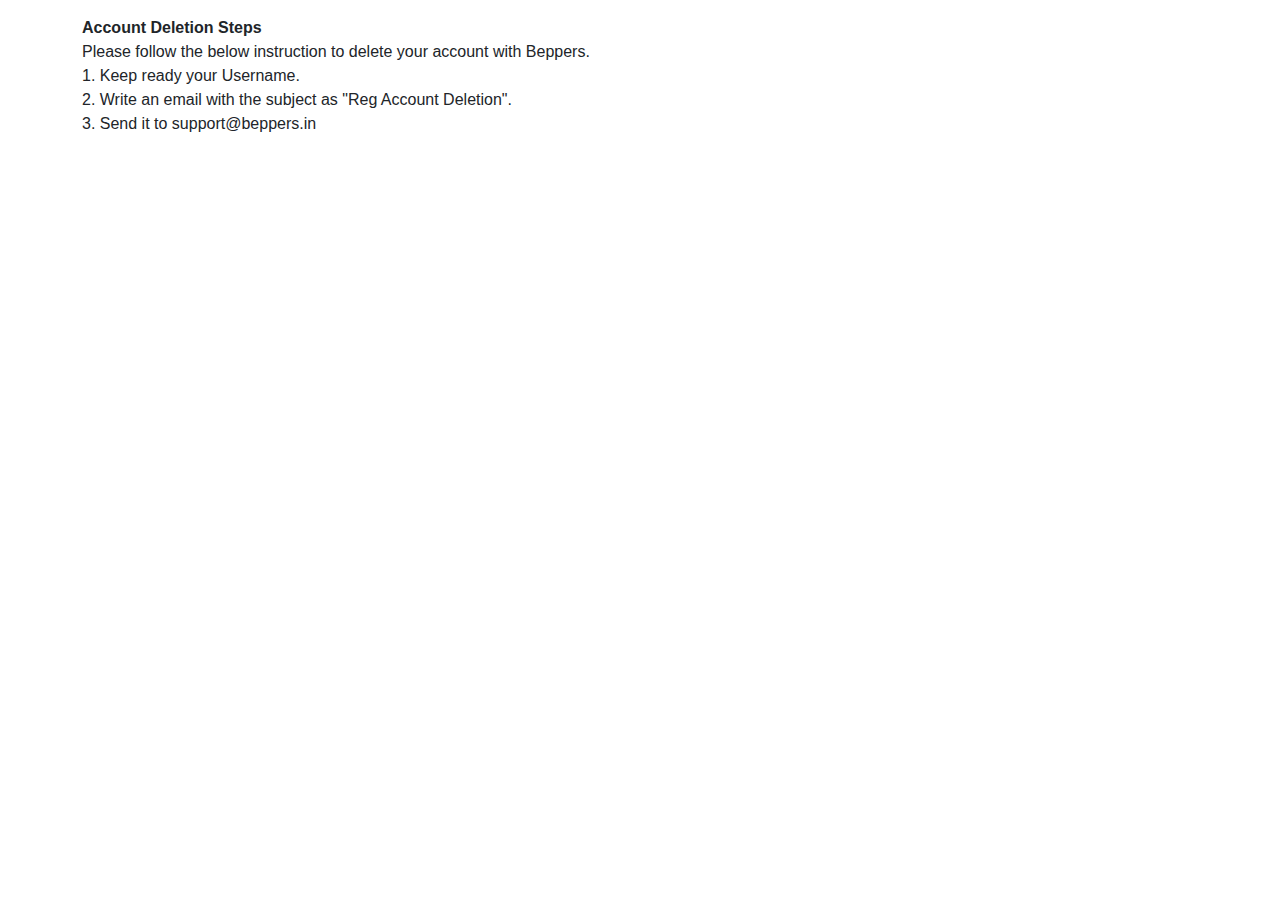
<file: accdeletion.html>
<!DOCTYPE html>
<html>

<head>
  <meta charset='utf-8'>
  <meta name='viewport' content='width=device-width'>
  <title>Account Deletion</title>
  <link href="https://cdn.jsdelivr.net/npm/bootstrap@5.1.3/dist/css/bootstrap.min.css" rel="stylesheet">
  <style>
    body {
      font-family: 'Helvetica Neue', Helvetica, Arial, sans-serif;
      padding: 1em;
    }
  </style>
</head>

<body class="container">
  <strong>Account Deletion Steps</strong>
  <p>
   Please follow the below instruction to delete your account with Beppers. <br>
   1. Keep ready your Username. <br>
   2. Write an email with the subject as "Reg Account Deletion". <br>
   3. Send it to support@beppers.in <br>
   
   
  </p>
</body>

</html>
</file>
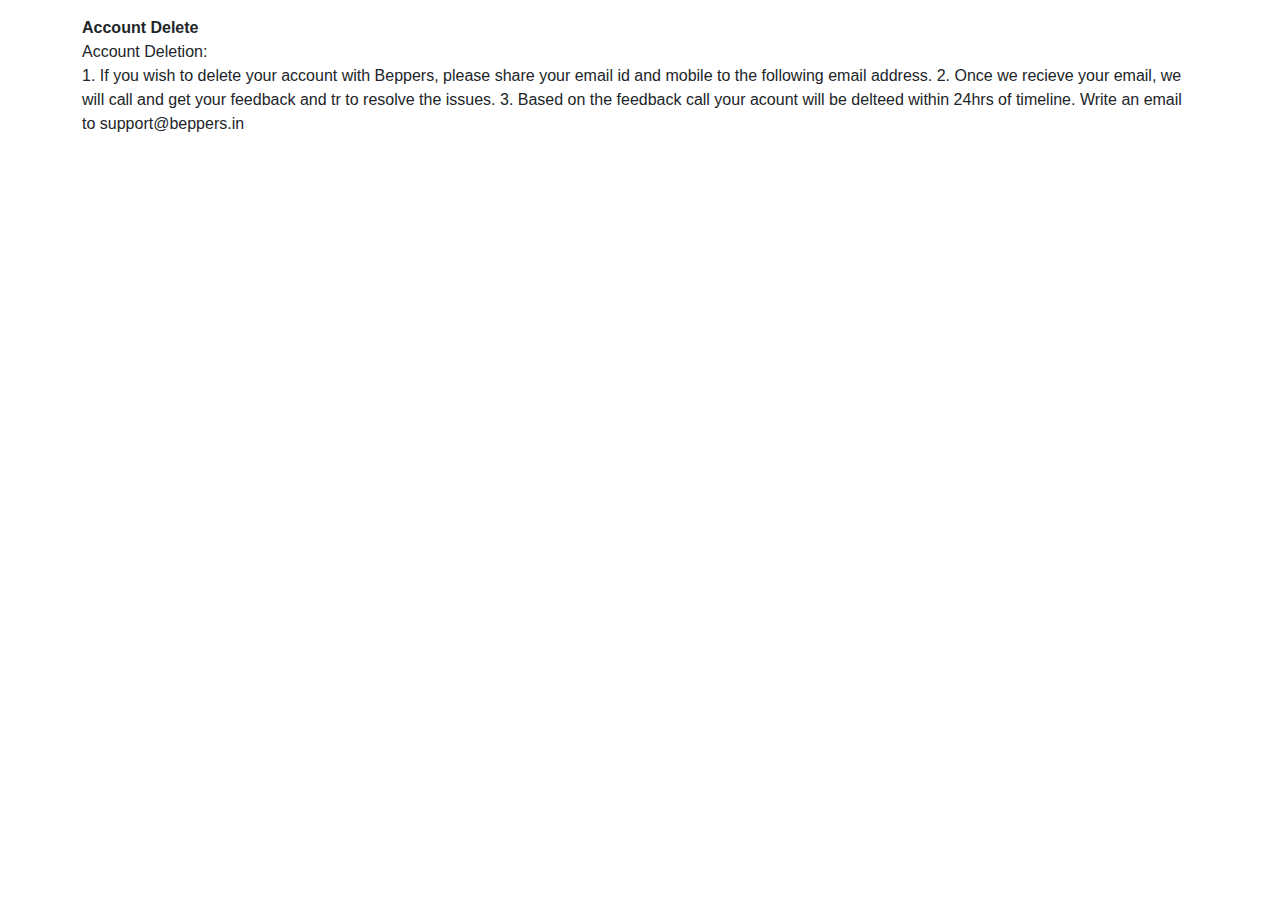
<file: deleteacc.html>
<!DOCTYPE html>
<html>

<head>
  <meta charset='utf-8'>
  <meta name='viewport' content='width=device-width'>
  <title>Privacy Policy</title>
  <link href="https://cdn.jsdelivr.net/npm/bootstrap@5.1.3/dist/css/bootstrap.min.css" rel="stylesheet">
  <style>
    body {
      font-family: 'Helvetica Neue', Helvetica, Arial, sans-serif;
      padding: 1em;
    }
  </style>
</head>

<body class="container">
  <strong>Account Delete</strong>
  <p>
Account Deletion: <br>
1. If you wish to delete your account with Beppers, please share your email id and mobile to the following email address.
2. Once we recieve your email, we will call and get your feedback and tr to resolve the issues.
3. Based on the feedback call your acount will be delteed within 24hrs of timeline.

Write an email to support@beppers.in
   
  </p>


</body>

</html>
</file>
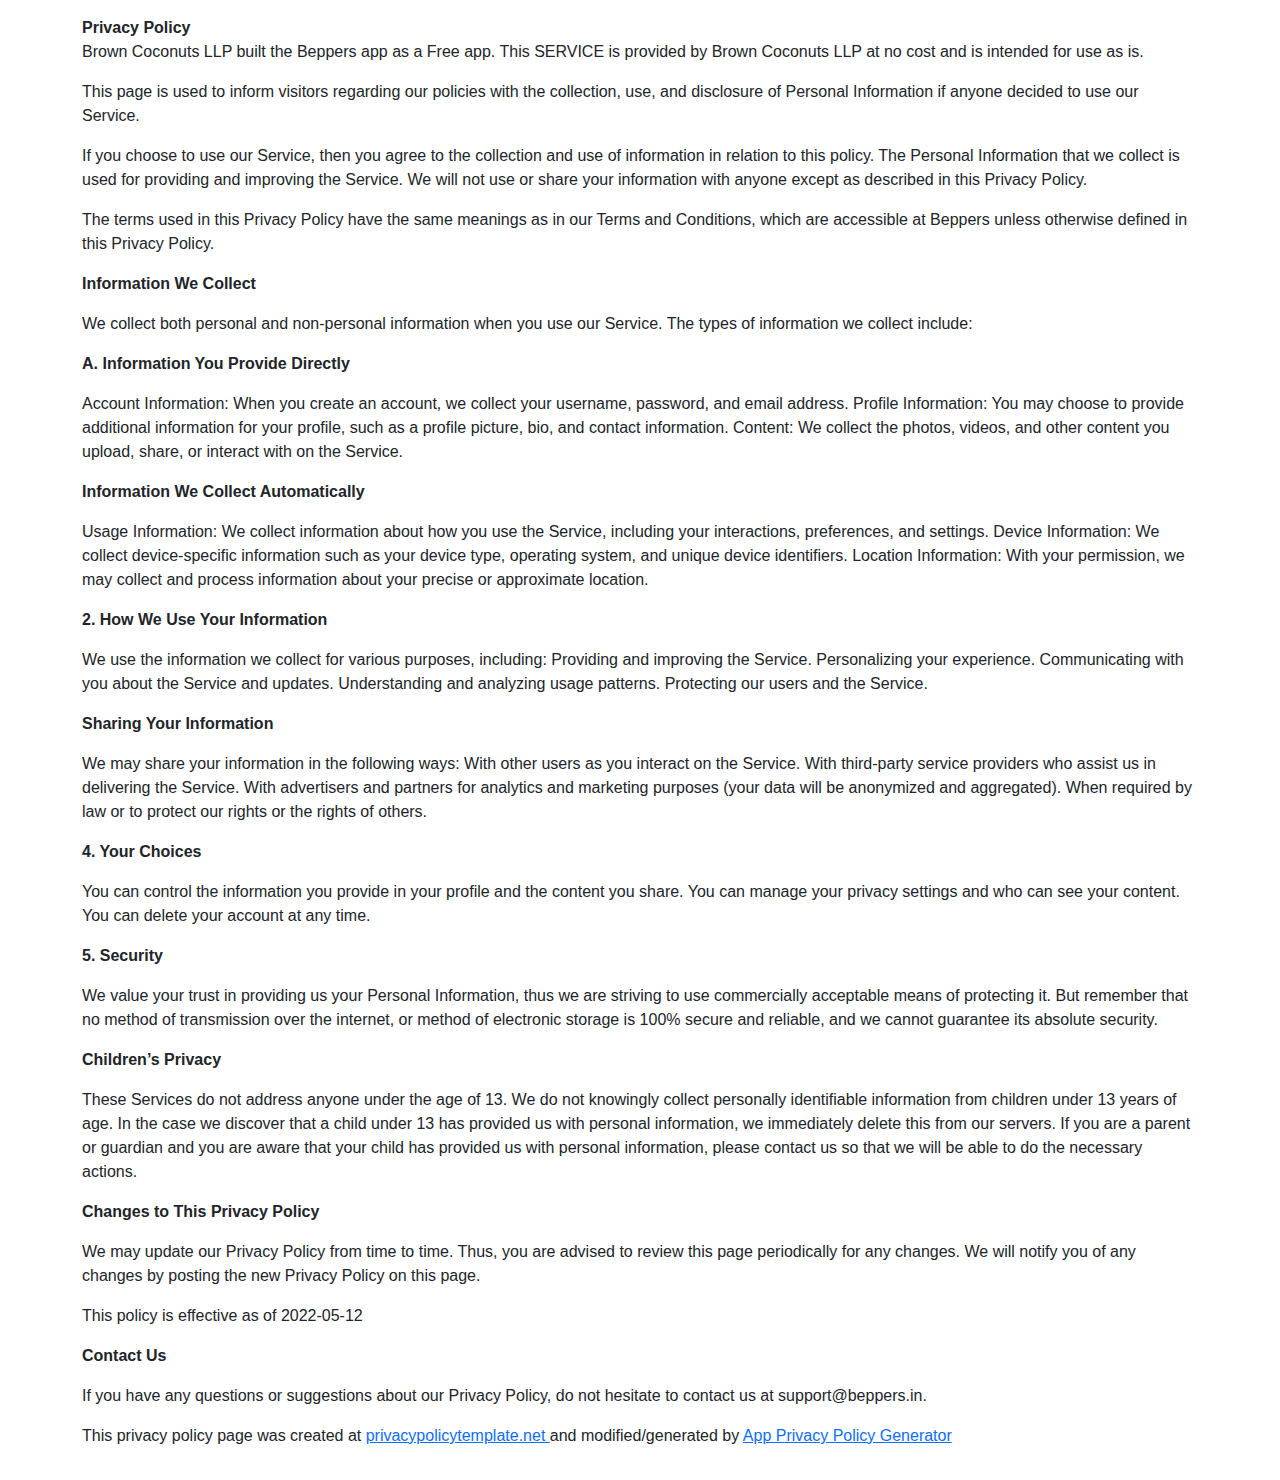
<file: Privacy.html>
<!DOCTYPE html>
<html>

<head>
  <meta charset='utf-8'>
  <meta name='viewport' content='width=device-width'>
  <title>Privacy Policy</title>
  <link href="https://cdn.jsdelivr.net/npm/bootstrap@5.1.3/dist/css/bootstrap.min.css" rel="stylesheet">
  <style>
    body {
      font-family: 'Helvetica Neue', Helvetica, Arial, sans-serif;
      padding: 1em;
    }
  </style>
</head>

<body class="container">
  <strong>Privacy Policy</strong>
  <p>
    Brown Coconuts LLP built the Beppers app as
    a Free app. This SERVICE is provided by
    Brown Coconuts LLP at no cost and is intended for use as
    is.
  </p>
  <p>
    This page is used to inform visitors regarding our
    policies with the collection, use, and disclosure of Personal
    Information if anyone decided to use our Service.
  </p>
  <p>
    If you choose to use our Service, then you agree to
    the collection and use of information in relation to this
    policy. The Personal Information that we collect is
    used for providing and improving the Service. We will not use or share your information with
    anyone except as described in this Privacy Policy.
  </p>
  <p>
    The terms used in this Privacy Policy have the same meanings
    as in our Terms and Conditions, which are accessible at
    Beppers unless otherwise defined in this Privacy Policy.
  </p>
  
  <p><strong>Information We Collect</strong></p>
   <p>
    We collect both personal and non-personal information when you use our Service. The types of information we collect include:  </p>
  <p><strong>A. Information You Provide Directly</strong></p>
  <p>
    Account Information: When you create an account, we collect your username, password, and email address.
    Profile Information: You may choose to provide additional information for your profile, such as a profile picture, bio, and contact information.
    Content: We collect the photos, videos, and other content you upload, share, or interact with on the Service.</p>
	
  <p><strong>Information We Collect Automatically</strong></p>

   <p>Usage Information: We collect information about how you use the Service, including your interactions, preferences, and settings.
    Device Information: We collect device-specific information such as your device type, operating system, and unique device identifiers.
    Location Information: With your permission, we may collect and process information about your precise or approximate location.
  </p>
 

  <p><strong>2. How We Use Your Information</strong></p>
  <p>
    We use the information we collect for various purposes, including:

    Providing and improving the Service.
    Personalizing your experience.
    Communicating with you about the Service and updates.
    Understanding and analyzing usage patterns.
    Protecting our users and the Service.
  </p>
  <p><strong>Sharing Your Information</strong></p>
  <p>
    We may share your information in the following ways:

    With other users as you interact on the Service.
    With third-party service providers who assist us in delivering the Service.
    With advertisers and partners for analytics and marketing purposes (your data will be anonymized and aggregated).
    When required by law or to protect our rights or the rights of others.
  </p>
  <p><strong>4. Your Choices</strong></p>
  <p>
    You can control the information you provide in your profile and the content you share.
    You can manage your privacy settings and who can see your content.
    You can delete your account at any time.
  </p>
  <p><strong>5. Security</strong></p>
  <p>
    We value your trust in providing us your Personal Information, thus we are striving to use commercially acceptable means of protecting it. But remember that no method of transmission over the internet, or method of electronic storage is 100% secure and reliable, and we cannot guarantee its absolute security.
  </p>
  <p><strong>Children’s Privacy</strong></p>
  <div>
    <p>
      These Services do not address anyone under the age of 13.
      We do not knowingly collect personally
      identifiable information from children under 13 years of age. In the case
      we discover that a child under 13 has provided
      us with personal information, we immediately
      delete this from our servers. If you are a parent or guardian
      and you are aware that your child has provided us with
      personal information, please contact us so that
      we will be able to do the necessary actions.
    </p>
  </div>
  <!---->
  <p><strong>Changes to This Privacy Policy</strong></p>
  <p>
    We may update our Privacy Policy from
    time to time. Thus, you are advised to review this page
    periodically for any changes. We will
    notify you of any changes by posting the new Privacy Policy on
    this page.
  </p>
  <p>This policy is effective as of 2022-05-12</p>
  <p><strong>Contact Us</strong></p>
  <p>
    If you have any questions or suggestions about our
    Privacy Policy, do not hesitate to contact us at support@beppers.in.
  </p>
  <p>This privacy policy page was created at <a href="https://privacypolicytemplate.net" target="_blank"
      rel="noopener noreferrer">privacypolicytemplate.net </a>and modified/generated by <a
      href="https://app-privacy-policy-generator.nisrulz.com/" target="_blank" rel="noopener noreferrer">App Privacy
      Policy Generator</a></p>
</body>

</html>
</file>
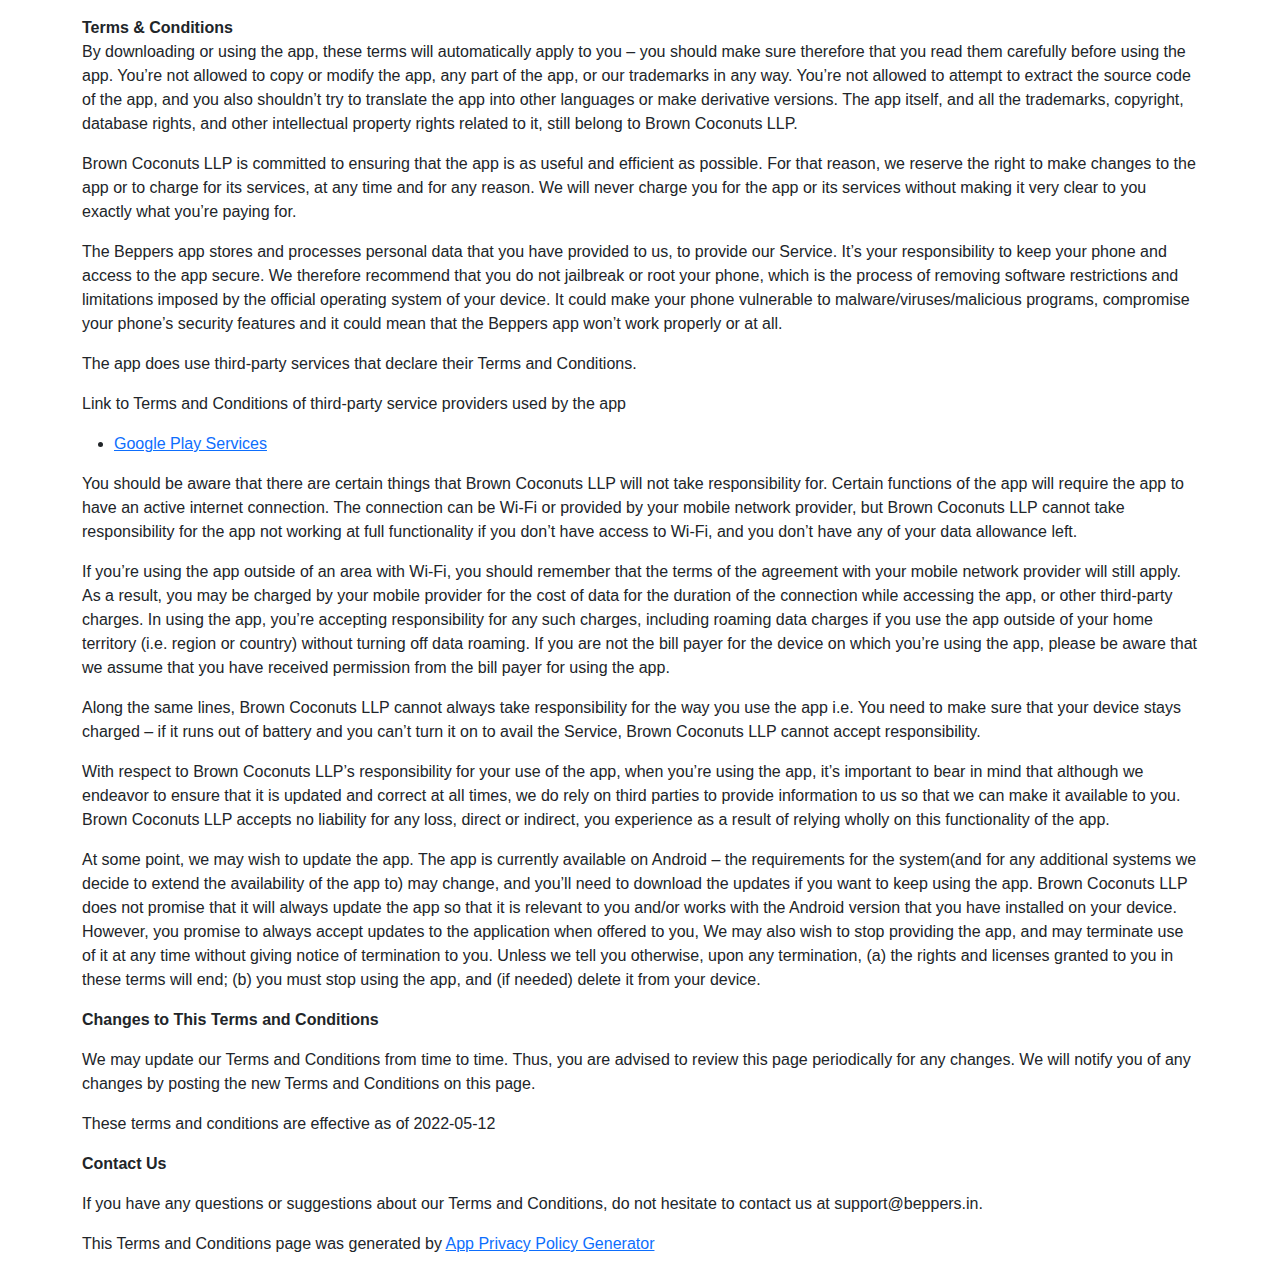
<file: terms.html>
<!DOCTYPE html>
<html>

<head>
    <meta charset='utf-8'>
    <meta name='viewport' content='width=device-width'>
    <title>Privacy Policy</title>
    <link href="https://cdn.jsdelivr.net/npm/bootstrap@5.1.3/dist/css/bootstrap.min.css" rel="stylesheet">
    <style>
        body {
            font-family: 'Helvetica Neue', Helvetica, Arial, sans-serif;
            padding: 1em;
        }
    </style>
</head>

<body class="container">
    <strong>Terms &amp; Conditions</strong>
    <p>
        By downloading or using the app, these terms will
        automatically apply to you – you should make sure therefore
        that you read them carefully before using the app. You’re not
        allowed to copy or modify the app, any part of the app, or
        our trademarks in any way. You’re not allowed to attempt to
        extract the source code of the app, and you also shouldn’t try
        to translate the app into other languages or make derivative
        versions. The app itself, and all the trademarks, copyright,
        database rights, and other intellectual property rights related
        to it, still belong to Brown Coconuts LLP.
    </p>
    <p>
        Brown Coconuts LLP is committed to ensuring that the app is
        as useful and efficient as possible. For that reason, we
        reserve the right to make changes to the app or to charge for
        its services, at any time and for any reason. We will never
        charge you for the app or its services without making it very
        clear to you exactly what you’re paying for.
    </p>
    <p>
        The Beppers app stores and processes personal data that
        you have provided to us, to provide our
        Service. It’s your responsibility to keep your phone and
        access to the app secure. We therefore recommend that you do
        not jailbreak or root your phone, which is the process of
        removing software restrictions and limitations imposed by the
        official operating system of your device. It could make your
        phone vulnerable to malware/viruses/malicious programs,
        compromise your phone’s security features and it could mean
        that the Beppers app won’t work properly or at all.
    </p>
    <div>
        <p>
            The app does use third-party services that declare their
            Terms and Conditions.
        </p>
        <p>
            Link to Terms and Conditions of third-party service
            providers used by the app
        </p>
        <ul>
            <li><a href="https://policies.google.com/terms" target="_blank" rel="noopener noreferrer">Google Play
                    Services</a></li>
            <!---->
            <!---->
            <!---->
            <!---->
            <!---->
            <!---->
            <!---->
            <!---->
            <!---->
            <!---->
            <!---->
            <!---->
            <!---->
            <!---->
            <!---->
            <!---->
            <!---->
            <!---->
            <!---->
            <!---->
            <!---->
            <!---->
            <!---->
            <!---->
            <!---->
            <!---->
            <!---->
        </ul>
    </div>
    <p>
        You should be aware that there are certain things that
        Brown Coconuts LLP will not take responsibility for. Certain
        functions of the app will require the app to have an active
        internet connection. The connection can be Wi-Fi or provided
        by your mobile network provider, but Brown Coconuts LLP
        cannot take responsibility for the app not working at full
        functionality if you don’t have access to Wi-Fi, and you don’t
        have any of your data allowance left.
    </p>
    <p></p>
    <p>
        If you’re using the app outside of an area with Wi-Fi, you
        should remember that the terms of the agreement with your
        mobile network provider will still apply. As a result, you may
        be charged by your mobile provider for the cost of data for
        the duration of the connection while accessing the app, or
        other third-party charges. In using the app, you’re accepting
        responsibility for any such charges, including roaming data
        charges if you use the app outside of your home territory
        (i.e. region or country) without turning off data roaming. If
        you are not the bill payer for the device on which you’re
        using the app, please be aware that we assume that you have
        received permission from the bill payer for using the app.
    </p>
    <p>
        Along the same lines, Brown Coconuts LLP cannot always take
        responsibility for the way you use the app i.e. You need to
        make sure that your device stays charged – if it runs out of
        battery and you can’t turn it on to avail the Service,
        Brown Coconuts LLP cannot accept responsibility.
    </p>
    <p>
        With respect to Brown Coconuts LLP’s responsibility for your
        use of the app, when you’re using the app, it’s important to
        bear in mind that although we endeavor to ensure that it is
        updated and correct at all times, we do rely on third parties
        to provide information to us so that we can make it available
        to you. Brown Coconuts LLP accepts no liability for any
        loss, direct or indirect, you experience as a result of
        relying wholly on this functionality of the app.
    </p>
    <p>
        At some point, we may wish to update the app. The app is
        currently available on Android – the requirements for the
        system(and for any additional systems we
        decide to extend the availability of the app to) may change,
        and you’ll need to download the updates if you want to keep
        using the app. Brown Coconuts LLP does not promise that it
        will always update the app so that it is relevant to you
        and/or works with the Android version that you have
        installed on your device. However, you promise to always
        accept updates to the application when offered to you, We may
        also wish to stop providing the app, and may terminate use of
        it at any time without giving notice of termination to you.
        Unless we tell you otherwise, upon any termination, (a) the
        rights and licenses granted to you in these terms will end;
        (b) you must stop using the app, and (if needed) delete it
        from your device.
    </p>
    <p><strong>Changes to This Terms and Conditions</strong></p>
    <p>
        We may update our Terms and Conditions
        from time to time. Thus, you are advised to review this page
        periodically for any changes. We will
        notify you of any changes by posting the new Terms and
        Conditions on this page.
    </p>
    <p>
        These terms and conditions are effective as of 2022-05-12
    </p>
    <p><strong>Contact Us</strong></p>
    <p>
        If you have any questions or suggestions about our
        Terms and Conditions, do not hesitate to contact us
        at support@beppers.in.
    </p>
    <p>This Terms and Conditions page was generated by <a href="https://app-privacy-policy-generator.nisrulz.com/"
            target="_blank" rel="noopener noreferrer">App Privacy Policy Generator</a></p>


</body>

</html>
</file>
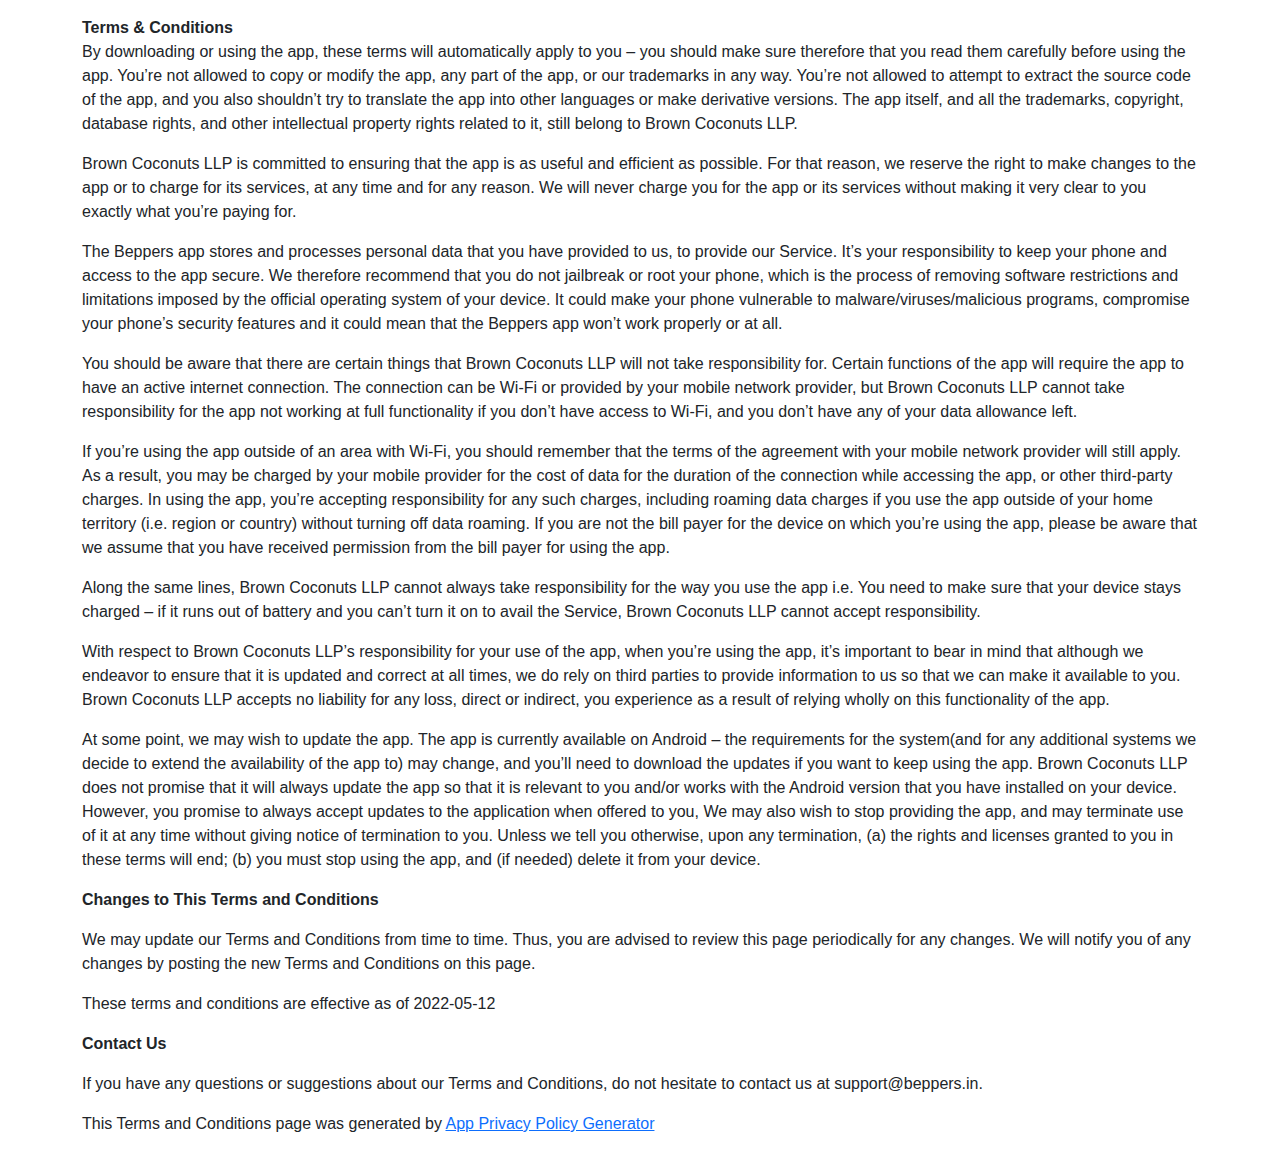
<file: terms_and_conditions.html>
<!DOCTYPE html>
<html>

<head>
    <meta charset='utf-8'>
    <meta name='viewport' content='width=device-width'>
    <title>Privacy Policy</title>
    <link href="https://cdn.jsdelivr.net/npm/bootstrap@5.1.3/dist/css/bootstrap.min.css" rel="stylesheet">
    <style>
        body {
            font-family: 'Helvetica Neue', Helvetica, Arial, sans-serif;
            padding: 1em;
        }
    </style>
</head>

<body class="container">
    <strong>Terms &amp; Conditions</strong>
    <p>
        By downloading or using the app, these terms will
        automatically apply to you – you should make sure therefore
        that you read them carefully before using the app. You’re not
        allowed to copy or modify the app, any part of the app, or
        our trademarks in any way. You’re not allowed to attempt to
        extract the source code of the app, and you also shouldn’t try
        to translate the app into other languages or make derivative
        versions. The app itself, and all the trademarks, copyright,
        database rights, and other intellectual property rights related
        to it, still belong to Brown Coconuts LLP.
    </p>
    <p>
        Brown Coconuts LLP is committed to ensuring that the app is
        as useful and efficient as possible. For that reason, we
        reserve the right to make changes to the app or to charge for
        its services, at any time and for any reason. We will never
        charge you for the app or its services without making it very
        clear to you exactly what you’re paying for.
    </p>
    <p>
        The Beppers app stores and processes personal data that
        you have provided to us, to provide our
        Service. It’s your responsibility to keep your phone and
        access to the app secure. We therefore recommend that you do
        not jailbreak or root your phone, which is the process of
        removing software restrictions and limitations imposed by the
        official operating system of your device. It could make your
        phone vulnerable to malware/viruses/malicious programs,
        compromise your phone’s security features and it could mean
        that the Beppers app won’t work properly or at all.
    </p>
    
    <p>
        You should be aware that there are certain things that
        Brown Coconuts LLP will not take responsibility for. Certain
        functions of the app will require the app to have an active
        internet connection. The connection can be Wi-Fi or provided
        by your mobile network provider, but Brown Coconuts LLP
        cannot take responsibility for the app not working at full
        functionality if you don’t have access to Wi-Fi, and you don’t
        have any of your data allowance left.
    </p>
    <p></p>
    <p>
        If you’re using the app outside of an area with Wi-Fi, you
        should remember that the terms of the agreement with your
        mobile network provider will still apply. As a result, you may
        be charged by your mobile provider for the cost of data for
        the duration of the connection while accessing the app, or
        other third-party charges. In using the app, you’re accepting
        responsibility for any such charges, including roaming data
        charges if you use the app outside of your home territory
        (i.e. region or country) without turning off data roaming. If
        you are not the bill payer for the device on which you’re
        using the app, please be aware that we assume that you have
        received permission from the bill payer for using the app.
    </p>
    <p>
        Along the same lines, Brown Coconuts LLP cannot always take
        responsibility for the way you use the app i.e. You need to
        make sure that your device stays charged – if it runs out of
        battery and you can’t turn it on to avail the Service,
        Brown Coconuts LLP cannot accept responsibility.
    </p>
    <p>
        With respect to Brown Coconuts LLP’s responsibility for your
        use of the app, when you’re using the app, it’s important to
        bear in mind that although we endeavor to ensure that it is
        updated and correct at all times, we do rely on third parties
        to provide information to us so that we can make it available
        to you. Brown Coconuts LLP accepts no liability for any
        loss, direct or indirect, you experience as a result of
        relying wholly on this functionality of the app.
    </p>
    <p>
        At some point, we may wish to update the app. The app is
        currently available on Android – the requirements for the
        system(and for any additional systems we
        decide to extend the availability of the app to) may change,
        and you’ll need to download the updates if you want to keep
        using the app. Brown Coconuts LLP does not promise that it
        will always update the app so that it is relevant to you
        and/or works with the Android version that you have
        installed on your device. However, you promise to always
        accept updates to the application when offered to you, We may
        also wish to stop providing the app, and may terminate use of
        it at any time without giving notice of termination to you.
        Unless we tell you otherwise, upon any termination, (a) the
        rights and licenses granted to you in these terms will end;
        (b) you must stop using the app, and (if needed) delete it
        from your device.
    </p>
    <p><strong>Changes to This Terms and Conditions</strong></p>
    <p>
        We may update our Terms and Conditions
        from time to time. Thus, you are advised to review this page
        periodically for any changes. We will
        notify you of any changes by posting the new Terms and
        Conditions on this page.
    </p>
    <p>
        These terms and conditions are effective as of 2022-05-12
    </p>
    <p><strong>Contact Us</strong></p>
    <p>
        If you have any questions or suggestions about our
        Terms and Conditions, do not hesitate to contact us
        at support@beppers.in.
    </p>
    <p>This Terms and Conditions page was generated by <a href="https://app-privacy-policy-generator.nisrulz.com/"
            target="_blank" rel="noopener noreferrer">App Privacy Policy Generator</a></p>


</body>

</html>
</file>
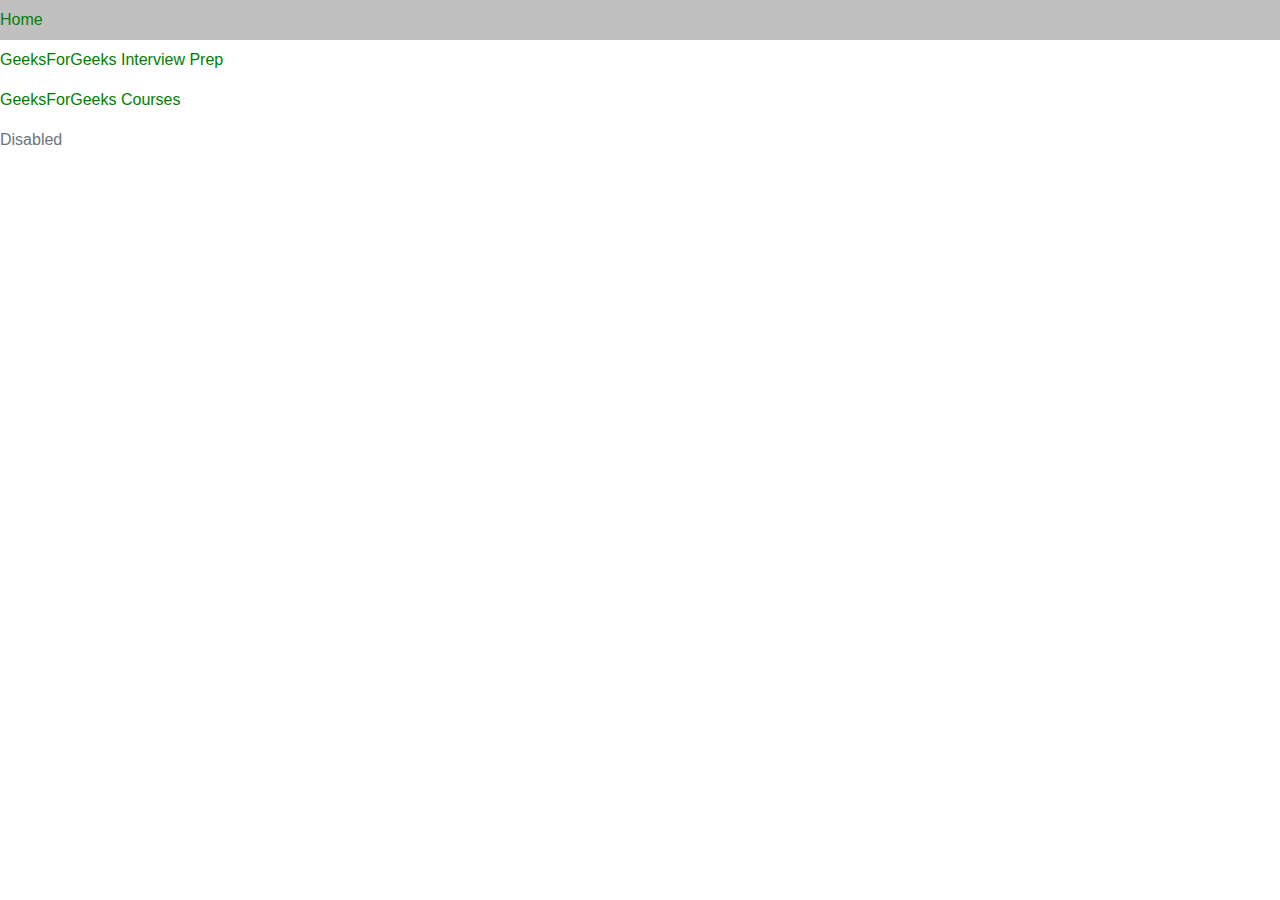
<file: adminpanel/nav.html>
<!DOCTYPE html>
<html lang="en">
 
<head>
    <meta charset="utf-8">
 
    <title>
        How to change the background
        color of the active nav-item?
    </title>
</head>
 
<body>
    <link rel="stylesheet" href=
"https://cdnjs.cloudflare.com/ajax/libs/twitter-bootstrap/4.0.0-alpha.6/css/bootstrap.css"/>
    <script src=
"https://ajax.googleapis.com/ajax/libs/jquery/2.1.1/jquery.min.js">
    </script>
    <script src=
"https://npmcdn.com/tether@1.2.4/dist/js/tether.min.js">
    </script>
    <script src=
"https://cdnjs.cloudflare.com/ajax/libs/twitter-bootstrap/4.0.0-alpha.6/js/bootstrap.min.js">
    </script>
 
    <style>
        .nav-link {
            color: green;
        }
 
        .nav-item>a:hover {
            color: green;
        }
 
        /*code to change background color*/
        .navbar-nav>.active>a {
            background-color: #C0C0C0;
            color: green;
        }
    </style>
    <ul class="navbar-nav">
        <li class="nav-item active">
            <a class="nav-link" href="#">
                Home
                <span class="sr-only">
                    (current)
                </span>
            </a>
        </li>
        <li class="nav-item">
            <a class="nav-link" href="#">
                GeeksForGeeks Interview Prep
            </a>
        </li>
        <li class="nav-item">
            <a class="nav-link" href="#">
                GeeksForGeeks Courses
            </a>
        </li>
        <li class="nav-item">
            <a class="nav-link disabled"
                href="#">Disabled</a>
        </li>
    </ul>
 
    <script>
        $(document).ready(function () {
 
            $('ul.navbar-nav > li')
                    .click(function (e) {
                $('ul.navbar-nav > li')
                    .removeClass('active');
                $(this).addClass('active');
            });
        });
    </script>
</body>
 
</html>
</file>
